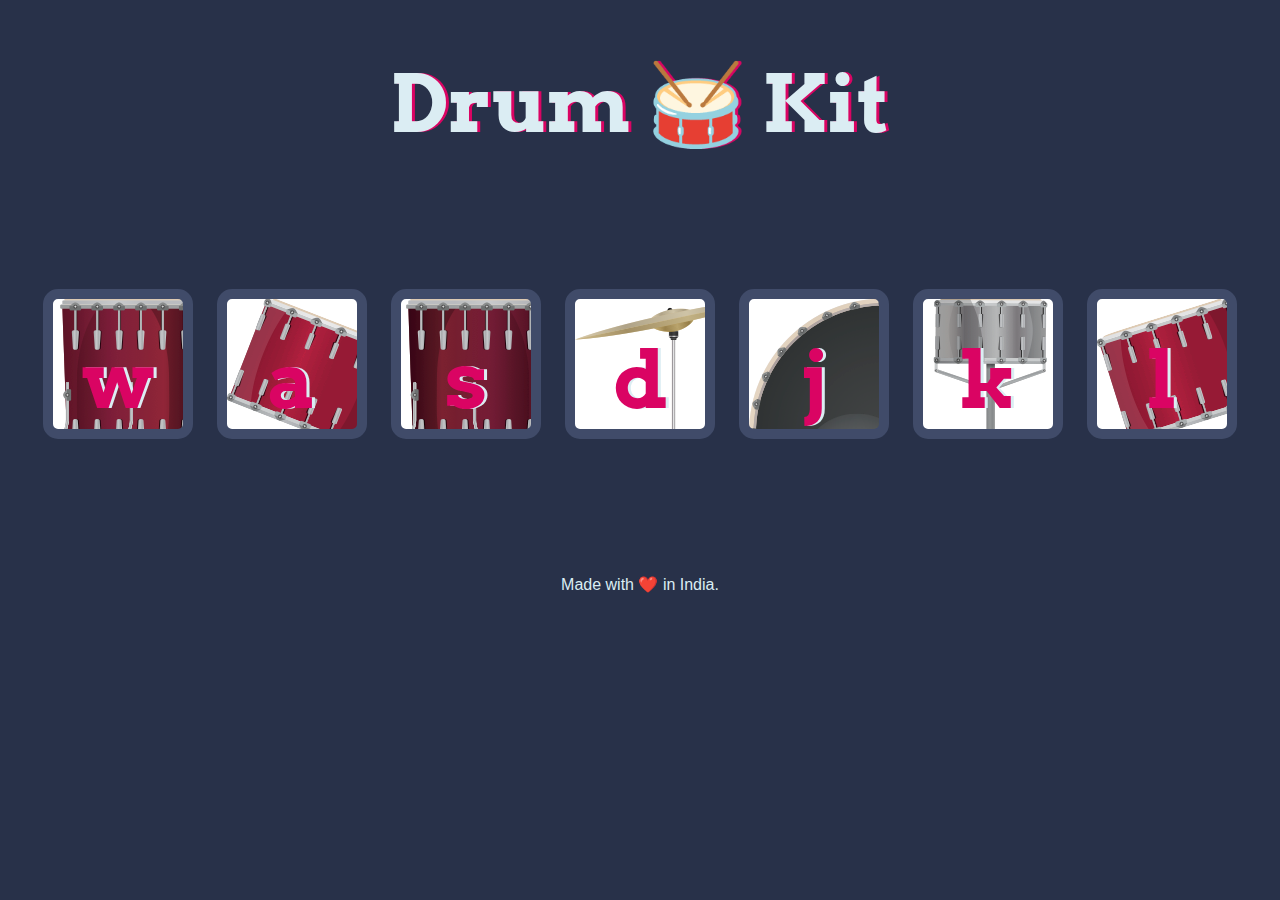
<file: index.html>
<!DOCTYPE html>
<html lang="en" dir="ltr">

<head>
  <meta charset="utf-8">
  <title>Drum Kit</title>
  <link rel="stylesheet" href="styles.css">
  <link href="https://fonts.googleapis.com/css?family=Arvo" rel="stylesheet">
</head>

<body>

  <h1 id="title">Drum 🥁 Kit</h1>
  <div class="set">
    <button class="w drum">w</button>
    <button class="a drum">a</button>
    <button class="s drum">s</button>
    <button class="d drum">d</button>
    <button class="j drum">j</button>
    <button class="k drum">k</button>
    <button class="l drum">l</button>
  </div>


  <footer>
    Made with ❤️ in India.
  </footer>
  <script src="index.js" charset="utf-8"></script>
</body>

</html>
</file>
<file: styles.css>
body {
  text-align: center;
  background-color: #283149;
}

h1 {
  font-size: 5rem;
  color: #DBEDF3;
  font-family: "Arvo", cursive;
  text-shadow: 3px 0 #DA0463;

}

footer {
  color: #DBEDF3;
  font-family: sans-serif;
}

.w {
  background-image: url("tom3.png");
}

.a {
  background-image: url("tom1.png");
}

.s {
  background-image: url("tom4.png");
}

.d {
  background-image: url("crash.png");
}

.j {
  background-image: url("kick.png");
}

.k {
  background-image: url("snare.png");
}

.l {
  background-image: url("tom2.png");
}

.set {
  margin: 10% auto;
}

.game-over {
  background-color: red;
  opacity: 0.8;
}

.pressed {
  box-shadow: 0 3px 4px 0 #DBEDF3;
  opacity: 0.5;
}

.red {
  color: red;
}

.drum {
  outline: none;
  border: 10px solid #404B69;
  font-size: 5rem;
  font-family: 'Arvo', cursive;
  line-height: 2;
  font-weight: 900;
  color: #DA0463;
  text-shadow: 3px 0 #DBEDF3;
  border-radius: 15px;
  display: inline-block;
  width: 150px;
  height: 150px;
  text-align: center;
  margin: 10px;
  background-color: white;
}
</file>
